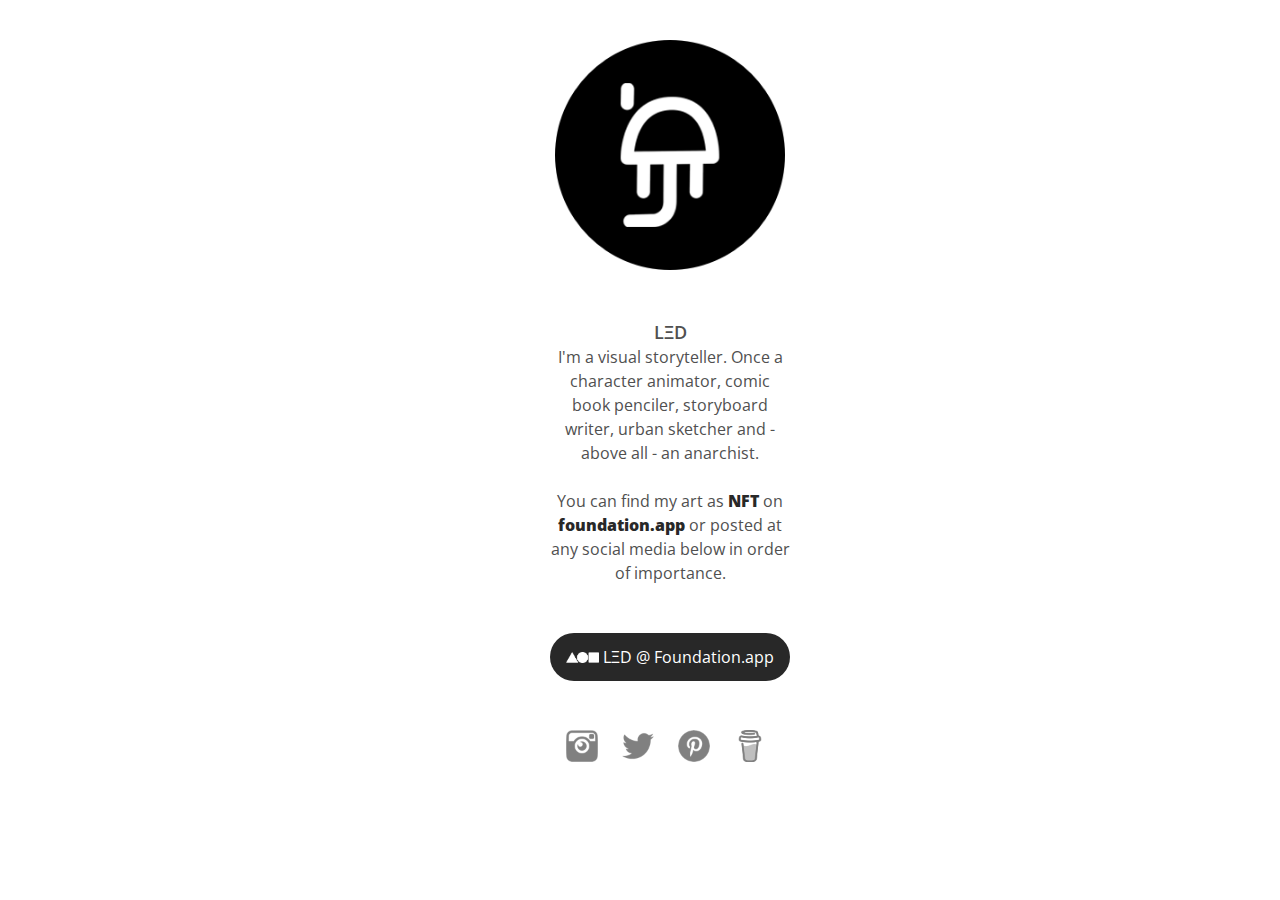
<file: index.html>
<!DOCTYPE html>

<html>
  <head>
    <title>Drops &amp; Bits</title>
    <!--link rel="icon" href="/favicon.svg" type="image/svg+xml"-->
    <link rel="apple-touch-icon" sizes="180x180" href="/apple-touch-icon.png">
    <link rel="icon" type="image/png" sizes="32x32" href="/favicon-32x32.png">
    <link rel="icon" type="image/png" sizes="16x16" href="/favicon-16x16.png">
    <link rel="manifest" href="/site.webmanifest">
  <!-- Global site tag (gtag.js) - Google Analytics -->
  <script async src="https://www.googletagmanager.com/gtag/js?id=G-V54301ZJS8"></script>
  <script>
    window.dataLayer = window.dataLayer || [];
    function gtag(){dataLayer.push(arguments);}
    gtag('js', new Date());

    gtag('config', 'G-V54301ZJS8');
  </script>
    <!--link rel="shortcut icon" type=image/png href=-->
    <meta charset=UTF-8>
    <meta name=viewport content="width=device-width, initial-scale=1.0, maximum-scale=1.0">
    <link rel="stylesheet" type="text/css" href="css/bits.css">
    <meta name=author content="LED">
    <meta name="keywords" content="art, artist, designer, illustrator, illustration, trading cards, collectibles, nft, cryptoart, digital art, digital artist, animation, animator, character design, comics, comic book author, storyteller, storytelling, sketch, sketchbook, concept art, painting, painter, led, prints, posters, poster art, grafitti, street art, street artist, non-fungible token">
    </head>
    <body>
        <div class=dropsandbits>
          <div class=bits>
            <div class=iconrow>
                <div class=ico-instagram>

                  <a href="https://www.instagram.com/dropsandbits/"><img class=bitmap src=img/instagram.png></a>
                </div>

                <div class=ico-twitter>
                  <a href="https://twitter.com/dropsandbits"><img class=bitmap src=img/twitter.png></a>
                </div>

                <div class=ico-bmac>
                  <a href="https://www.buymeacoffee.com/dropsandbits"><img class=bitmap src=img/bmac.png></a>
                </div>

                <div class=ico-pinterest>
                  <a href="https://www.pinterest.com/dropsandbits/drops-bits-works-by-lξd/#nft-cards"><img class=bitmap src=img/pinterest.png></a>
                </div>

              </div>

              <img class=avatar src=img/logo.png>

              <div class=minibio>
                <span>LΞD</span><br/>I'm a visual storyteller. Once a character animator, comic book penciler, storyboard writer, urban sketcher and - above all - an anarchist.
                <br/><br/>You can find my art as <a href="https://en.wikipedia.org/wiki/Non-fungible_token" target="_blank">NFT</a> on <a href="https://foundation.app/dropsandbits">foundation.app</a> or posted at any social media below in order of importance.
                <br/><br/><a class="button" href="https://foundation.app/dropsandbits"><img class=fndMobile src=img/withfnd.png> LΞD @ Foundation.app</a>
              </div>

          </div>
        </div>
</body>
</html>
</file>
<file: css/bits.css>
@import url('https://fonts.googleapis.com/css?family=Open+Sans:400');

body{margin: 0;background: rgba(255, 255, 255, 1.0)}
.hero-image {
  background-image: url("img/bits.png");
  background-color: rgba(255, 255, 255, 1.0);
  /*height: 500px; */
  background-position: center; /* Center the image */
  background-repeat: no-repeat; /* Do not repeat the image */
  background-size: cover; /* Resize the background image to cover the entire container */
}
a{text-decoration:none}
div{-webkit-text-size-adjust:none}

.anima-animate-appear{opacity:0;display:block;-webkit-animation:anima-reveal .3s ease-in-out 1 normal forwards;-moz-animation:anima-reveal .3s ease-in 1 normal forwards;-o-animation:anima-reveal .3s ease-in-out 1 normal forwards;animation:anima-reveal .3s ease-in-out 1 normal forwards}
.anima-animate-disappear{opacity:1;display:block;-webkit-animation:anima-reveal .3s ease-in-out 1 reverse forwards;-moz-animation:anima-reveal .3s ease-in 1 normal forwards;-o-animation:anima-reveal .3s ease-in-out 1 reverse forwards;animation:anima-reveal .3s ease-in-out 1 reverse forwards}
.anima-animate-nodelay{-webkit-animation-delay:0;-moz-animation-delay:0;-o-animation-delay:0;animation-delay:0}

@-webkit-keyframes anima-reveal{0%{opacity:0}100%{opacity:1}}
@-moz-keyframes anima-reveal{0%{opacity:0}100%{opacity:1}}
@-o-keyframes anima-reveal{0%{opacity:0}100%{opacity:1}}
@keyframes anima-reveal{0%{opacity:0}100%{opacity:1}}

.dropsandbits{display:block;position:relative;width:100%;height:100vh;;overflow:hidden;margin:0;}
.dropsandbits .bits{display:block;height:100%;position:relative; margin:auto;}
.dropsandbits .avatar{background-color:rgba(255,255,255,0.0);position:absolute;margin:0;}

.dropsandbits .minibio{height:auto;position:absolute;;margin:0;font-family:'Open Sans',Helvetica,Arial,serif;font-weight:400;font-style:normal;color:rgba(80,80,80,1.0);text-align:center;line-height:24.0px;}
.dropsandbits .minibio span{font-weight:600;font-style:normal;text-align:center;}
.dropsandbits .minibio a{color:rgba(40,40,40,1.0);font-weight:800;text-align:center;text-decoration:none;}
.dropsandbits .minibio a:hover{color:rgba(120,20,120,1.0);text-align:center;}
.dropsandbits .minibio .button{background-color:rgba(40,40,40,1.0);color:rgba(255,255,255,1.0);position:relative;width:240px;left:0px;border:none;font-family:'Open Sans',Helvetica,Arial,serif;font-weight:400;font-style:normal;font-size:16.0px;padding-top:12px;padding-bottom:12px;margin-top:24px;margin-bottom:16px;display:inline-block;cursor:pointer;border-radius:30px;text-align:center}
.dropsandbits .minibio .button:hover{background-color:rgba(120,20,120,1.0);color:rgba(255,255,255,1.0);text-decoration:none}
.dropsandbits .minibio .button .fndMobile{height:11px;width:33px;margin-right:8px;top:0;position:relative;margin:0;left:0}

.dropsandbits .iconrow{position:absolute;margin:0px;left:0px}

.dropsandbits .iconrow .ico-instagram{top:0px;position:absolute;margin:0;}
.dropsandbits .iconrow .ico-instagram .bitmap{top:0;position:relative;margin:0;left:0}
.dropsandbits .iconrow .ico-twitter{top:0px;position:absolute;margin:0;}
.dropsandbits .iconrow .ico-twitter .bitmap{top:0;position:relative;margin:0;left:0}
.dropsandbits .iconrow .ico-pinterest{top:0;position:absolute;margin:0;}
.dropsandbits .iconrow .ico-pinterest .bitmap{top:0;position:relative;margin:0;left:0}
.dropsandbits .iconrow .ico-bmac{top:0;position:absolute;margin:0;}
.dropsandbits .iconrow .ico-bmac .bitmap{top:0;position:relative;margin:0;left:0}

@media screen and (max-width:639px){

  .dropsandbits{min-width:320px;min-height:580px}
  .dropsandbits .bits{width: 320px}
  .dropsandbits .avatar{top:16px;height:160px;width:160px;left:80px}
  .dropsandbits .minibio{top:198px;width:240px;left:40px;font-size:16.0px}
  .dropsandbits .minibio span{font-size:18.0px}
  .dropsandbits .iconrow{top:610px;height:32px;width:208px}
  .dropsandbits .iconrow .ico-instagram{height:32px;width:32px;left:56px}
  .dropsandbits .iconrow .ico-instagram .bitmap{height:32px;width:32px}
  .dropsandbits .iconrow .ico-twitter{height:32px;width:32px;left:112px}
  .dropsandbits .iconrow .ico-twitter .bitmap{height:32px;width:32px}
  .dropsandbits .iconrow .ico-pinterest{height:32px;width:32px;left:168px}
  .dropsandbits .iconrow .ico-pinterest .bitmap{height:32px;width:32px}
  .dropsandbits .iconrow .ico-bmac{height:32px;width:32px;left:224px}
  .dropsandbits .iconrow .ico-bmac .bitmap{height:32px;width:32px}

}

@media screen and (min-width:640px) and (max-width:1439px){
  .dropsandbits{min-width:664px;min-height:720px}
  .dropsandbits .bits{width:640px}
  .dropsandbits .avatar{top:40px;height:230px;width:230px;left:235px}
  .dropsandbits .minibio{top:320px;width:240px;left:230px;font-size:16.0px}
  .dropsandbits .minibio span{font-size:18.0px}
  .dropsandbits .iconrow{top:730px;height:32px;width:312px;}
  .dropsandbits .iconrow .ico-instagram{height:32px;width:32px;left:246px}
  .dropsandbits .iconrow .ico-instagram .bitmap{height:32px;width:32px}
  .dropsandbits .iconrow .ico-twitter{height:32px;width:32px;left:302px}
  .dropsandbits .iconrow .ico-twitter .bitmap{height:32px;width:32px}
  .dropsandbits .iconrow .ico-pinterest{height:32px;width:32px;left:358px}
  .dropsandbits .iconrow .ico-pinterest .bitmap{height:32px;width:32px}
  .dropsandbits .iconrow .ico-bmac{height:32px;width:32px;left:414px}
  .dropsandbits .iconrow .ico-bmac .bitmap{height:32px;width:32px}

}

@media screen and (min-width:1440px){

  .dropsandbits{min-width:1440px;min-height:720px}
  .dropsandbits .bits{width:1440px}
  .dropsandbits .avatar{top:56px;height:256px;width:256px;left:592px}
  .dropsandbits .minibio{top:370px;width:440px;left:500px;font-size:18.0px}
  .dropsandbits .minibio span{font-size:24.0px}
  .dropsandbits .iconrow{top:730px;height:48px;width:282px;left:580px}
  .dropsandbits .iconrow .ico-instagram{height:0px;width:0px;left:0px}
  .dropsandbits .iconrow .ico-instagram .bitmap{height:48px;width:48px}
  .dropsandbits .iconrow .ico-twitter{height:0px;width:0px;left:78px}
  .dropsandbits .iconrow .ico-twitter .bitmap{height:48px;width:48px}
  .dropsandbits .iconrow .ico-pinterest{height:0px;width:0px;left:156px}
  .dropsandbits .iconrow .ico-pinterest .bitmap{height:48px;width:48px}
  .dropsandbits .iconrow .ico-bmac{height:0px;width:0px;left:234px}
  .dropsandbits .iconrow .ico-bmac .bitmap{height:48px;width:48px}
  /* Bigger button for desktop version only */
  .dropsandbits .minibio .button{width:300px;padding-top:20px;padding-bottom:20px;border-radius:40px}

}
</file>
